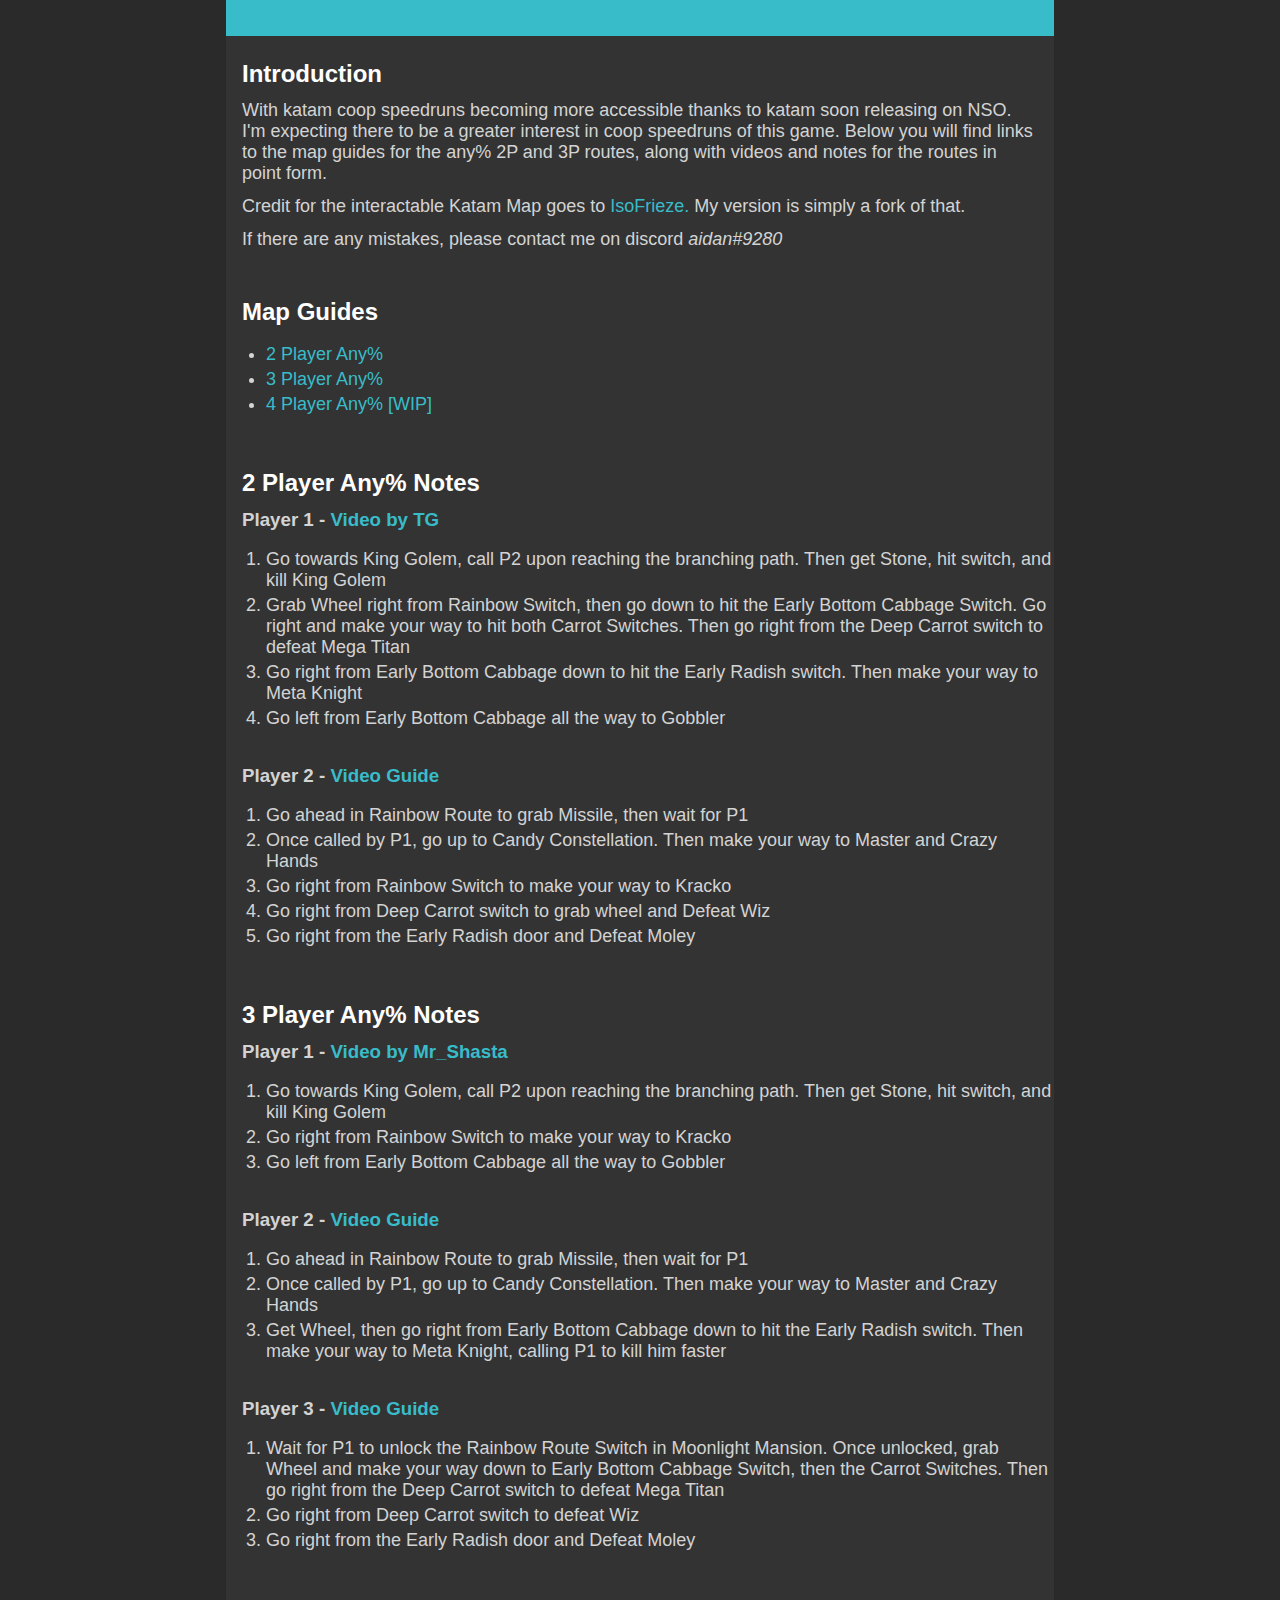
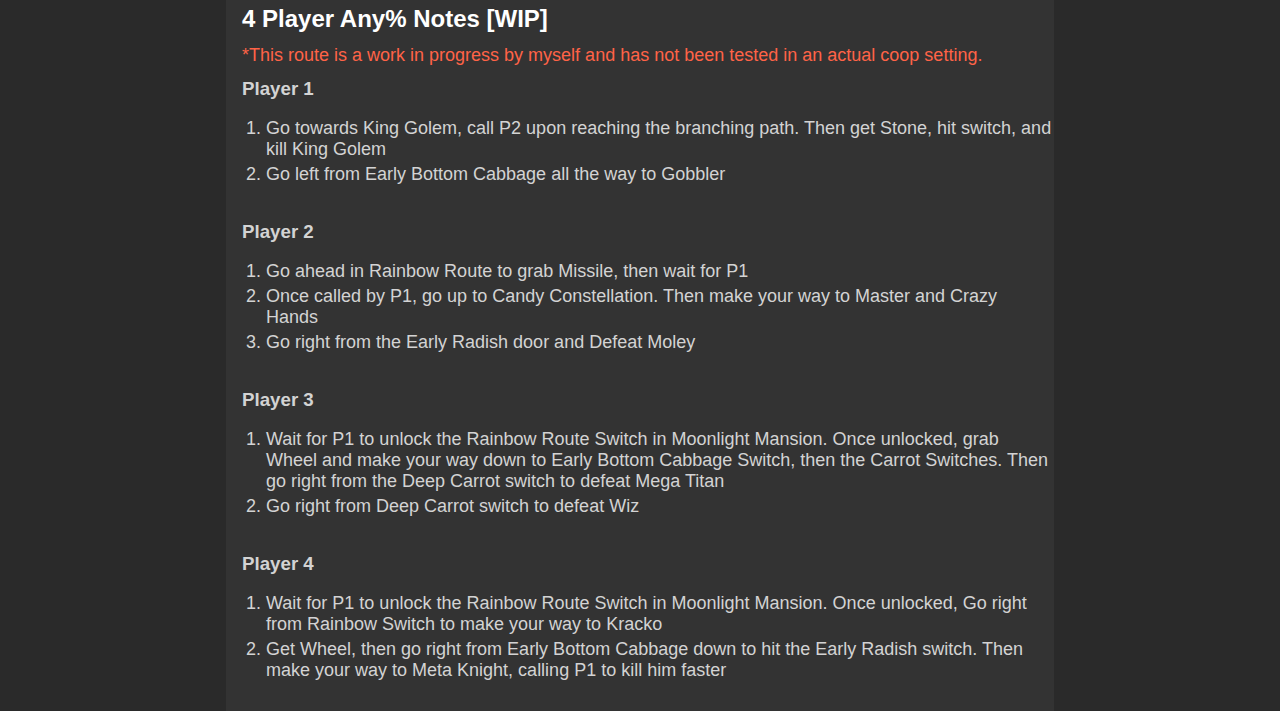
<file: index.html>
<!DOCTYPE html>
<html lang="en">
<head>
	<title>Katam Multiplayer Site</title>
	<meta name="viewport" content="width=device-width, initial-scale=1">
	<link rel="stylesheet" href="https://use.fontawesome.com/releases/v5.7.2/css/all.css" integrity="sha384-fnmOCqbTlWIlj8LyTjo7mOUStjsKC4pOpQbqyi7RrhN7udi9RwhKkMHpvLbHG9Sr" crossorigin="anonymous">
	<link href="style.css" rel="stylesheet">
</head>
<body>
	<div class="topbar"> <!-- Topbar -->
	</div>
	<div class="content">
		<h2 class="text-center">Introduction</h2>
		<p>With katam coop speedruns becoming more accessible thanks to katam soon releasing on NSO. I'm expecting there to be a greater interest in coop speedruns of this game. Below you will find links to the map guides for the any% 2P and 3P routes, along with videos and notes for the routes in point form.</p>
		<p>Credit for the interactable Katam Map goes to <a href="https://isofrieze.com/">IsoFrieze.</a> My version is simply a fork of that.</p>
		<p>If there are any mistakes, please contact me on discord <i>aidan#9280</i></p>
	</div>
	<div class="content">
		<h2 class="text-center">Map Guides</h2>
		<ul>
			<li><a href="guides/2p.html">2 Player Any%</a></li>
			<li><a href="guides/3p.html">3 Player Any%</a></li>
			<li><a href="guides/4p.html">4 Player Any% [WIP]</a></li>
		</ul>
	</div>
	<div class="content">
		<h2>2 Player Any% Notes</h2>
		<h3>Player 1 - <a href="https://www.youtube.com/watch?v=iRunGIJJXgI">Video by TG</a></h3>
		<ol>
			<li>Go towards King Golem, call P2 upon reaching the branching path. Then get Stone, hit switch, and kill King Golem</li>
			<li>Grab Wheel right from Rainbow Switch, then go down to hit the Early Bottom Cabbage Switch. Go right and make your way to hit both Carrot Switches. Then go right from the Deep Carrot switch to defeat Mega Titan</li>
			<li>Go right from Early Bottom Cabbage down to hit the Early Radish switch. Then make your way to Meta Knight</li>
			<li>Go left from Early Bottom Cabbage all the way to Gobbler</li><br>
		</ol>
		<h3>Player 2 - <a href="https://youtu.be/lj4tUmS6uWA">Video Guide</a></h3>
		<ol>
			<li>Go ahead in Rainbow Route to grab Missile, then wait for P1</li>
			<li>Once called by P1, go up to Candy Constellation. Then make your way to Master and Crazy Hands</li>
			<li>Go right from Rainbow Switch to make your way to Kracko</li>
			<li>Go right from Deep Carrot switch to grab wheel and Defeat Wiz</li>
			<li>Go right from the Early Radish door and Defeat Moley</li>
		</ol>
	</div>

	<div class="content">
		<h2>3 Player Any% Notes</h2>
		<h3>Player 1 - <a href="https://www.youtube.com/watch?v=XKxi8MWDu6M">Video by Mr_Shasta</a></h3>
		<ol>
			<li>Go towards King Golem, call P2 upon reaching the branching path. Then get Stone, hit switch, and kill King Golem</li>
			<li>Go right from Rainbow Switch to make your way to Kracko</li>
			<li>Go left from Early Bottom Cabbage all the way to Gobbler</li><br>
		</ol>
		<h3>Player 2 - <a href="https://youtu.be/i98sX_hbdcc">Video Guide</a></h3>
		<ol>
			<li>Go ahead in Rainbow Route to grab Missile, then wait for P1</li>
			<li>Once called by P1, go up to Candy Constellation. Then make your way to Master and Crazy Hands</li>
			<li>Get Wheel, then go right from Early Bottom Cabbage down to hit the Early Radish switch. Then make your way to Meta Knight, calling P1 to kill him faster</li><br>
		</ol>
		<h3>Player 3 - <a href="https://youtu.be/3S2wBQ33D-M">Video Guide</a></h3>
		<ol>
			<li>Wait for P1 to unlock the Rainbow Route Switch in Moonlight Mansion. Once unlocked, grab Wheel and make your way down to Early Bottom Cabbage Switch, then the Carrot Switches. Then go right from the Deep Carrot switch to defeat Mega Titan</li>
			<li>Go right from Deep Carrot switch to defeat Wiz</li>
			<li>Go right from the Early Radish door and Defeat Moley</li>
	</div>

	<div class="content">
		<h2>4 Player Any% Notes [WIP]</h2>
		<p style="color: tomato;">*This route is a work in progress by myself and has not been tested in an actual coop setting.</p>
		<h3>Player 1</h3>
		<ol>
			<li>Go towards King Golem, call P2 upon reaching the branching path. Then get Stone, hit switch, and kill King Golem</li>
			<li>Go left from Early Bottom Cabbage all the way to Gobbler</li><br>
		</ol>
		<h3>Player 2</h3>
		<ol>
			<li>Go ahead in Rainbow Route to grab Missile, then wait for P1</li>
			<li>Once called by P1, go up to Candy Constellation. Then make your way to Master and Crazy Hands</li>
			<li>Go right from the Early Radish door and Defeat Moley</li><br>
		</ol>
		<h3>Player 3</h3>
		<ol>
			<li>Wait for P1 to unlock the Rainbow Route Switch in Moonlight Mansion. Once unlocked, grab Wheel and make your way down to Early Bottom Cabbage Switch, then the Carrot Switches. Then go right from the Deep Carrot switch to defeat Mega Titan</li>
			<li>Go right from Deep Carrot switch to defeat Wiz</li><br>
		</ol>
		<h3>Player 4</h3>
		<ol>
			<li>Wait for P1 to unlock the Rainbow Route Switch in Moonlight Mansion. Once unlocked, Go right from Rainbow Switch to make your way to Kracko</li>
			<li>Get Wheel, then go right from Early Bottom Cabbage down to hit the Early Radish switch. Then make your way to Meta Knight, calling P1 to kill him faster</li>
		</ol>
	</div>
</body>
</html>
</file>
<file: style.css>
body {
	margin: 0;
	font-family: "Segoe UI", Arial, sans-serif;
	background-color: #2A2A2A;
	color: #D3D3D3;
}

.topbar {
	width: 828px;
	height: 36px;
	z-index: 1;
	font-family: "Segoe UI", Arial, sans-serif;
	font-size: 18px;
	font-weight: 700;
	line-height: 36px;
	margin: auto;
	background-color: #39bcc9;
	color: white;
}

.toplink, .toplink-right {
	padding-left: 16px;
	color: white;
}

.toplink-right {
	float: right;
	margin-right: 16px;
	padding-left: 0;
	font-size: 20px;
	font-weight: normal;
}

.content {
	margin: 0 auto;
	padding: 12px 0;
	width: 828px;
	background-color: #333333;
}

p, li {
	font-size: 18px;
}

h2 {
	color: white;
}

a {
	color: #39bcc9;
	text-decoration: none;
}

a:hover {
	text-decoration: underline;
}

.topbar a:hover {
	text-decoration: none;
}

.toplink {
	color: white;
}

h2, h3, p, img {
	padding: 0 16px; margin: 12px 0;
}

img {
	width: calc(100% - 32px);
}

li {
	padding: 2px 0;
}

table {
	width: 100%;
	padding: 0 12px;
}

th {
	background-color: #474747;
	padding: 3px;
}

td {
	background-color: #2A2A2A;
	padding: 2px 8px;
	text-align: center;
}

td a {
	display: block
}

.comp {
	text-align: left;
}

@media screen and (max-width: 828px) {
	.content {
		width: 100%;
	}
	
	.topbar {
		width: 100%;
		padding: 0px;
	}
}
</file>
